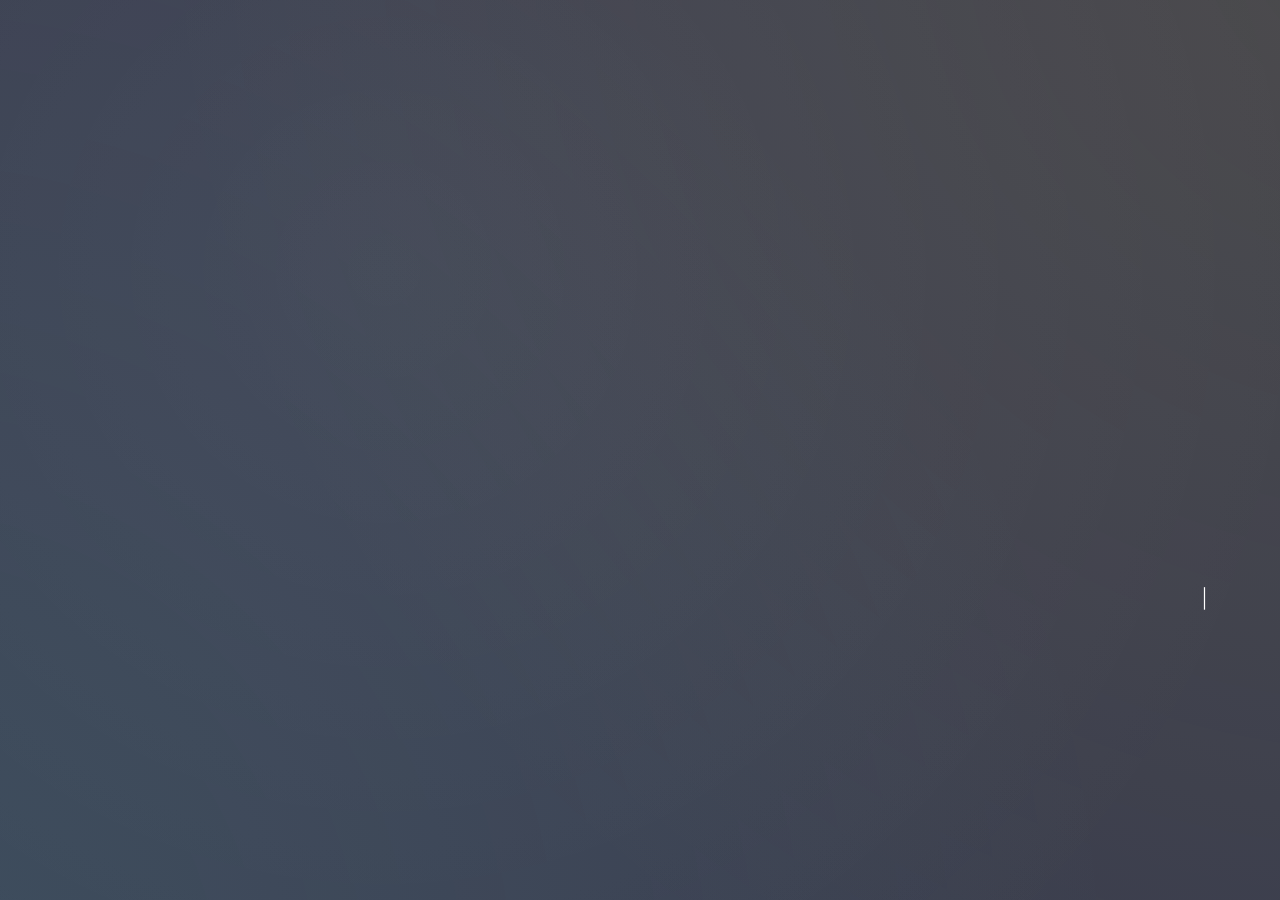
<file: index.html>
<!DOCTYPE html>
<html lang="fr">
<head>
    <meta charset="UTF-8">
    <meta name="viewport" content="width=device-width, initial-scale=1.0">
    <title>Bruno Berruyer - Candidat Stage MFM Digital</title>
    <link rel="stylesheet" href="style.css">
</head>
<body>
    <!-- Particles background -->
    <div id="particles-js"></div>
    
    <!-- Animated background gradient -->
    <div class="gradient-bg"></div>
    
    <div class="container">
        <header>
            <h1 class="name glitch" data-text="BRUNO BERRUYER">BRUNO BERRUYER</h1>
            <h2 class="title">CANDIDAT STAGE EN ALTERNANCE <span class="company">MFM DIGITAL</span></h2>
        </header>
        
        <div class="image-section">
            <div class="image-wrapper">
                <div class="image-border"></div>
                <img src="FB.png" alt="EFP - Formateur de talents" class="efp-image">
            </div>
        </div>
        
        <div class="subtitle-section">
            <p class="subtitle">DÉBUT DE DEUXIÈME ANNÉE EN UX/UI DESIGN</p>
        </div>
        
        <div class="cta-section">
            <a href="parcours.html" class="cta-button">MON PARCOURS</a>
        </div>
    </div>

    <script>
        // Typing effect for subtitle
        const subtitle = document.querySelector('.subtitle');
        const text = subtitle.textContent;
        subtitle.textContent = '';
        subtitle.style.opacity = '1';
        
        let index = 0;
        function typeWriter() {
            if (index < text.length) {
                subtitle.textContent += text.charAt(index);
                index++;
                setTimeout(typeWriter, 50);
            }
        }
        
        // Start animations after page load
        window.addEventListener('load', () => {
            setTimeout(typeWriter, 1500);
            
            // Add fade-in class to elements
            document.querySelector('.name').classList.add('fade-in');
            document.querySelector('.title').classList.add('fade-in');
            document.querySelector('.image-wrapper').classList.add('fade-in');
            document.querySelector('.cta-button').classList.add('fade-in');
        });
        
        // Mouse move effect
        document.addEventListener('mousemove', (e) => {
            const x = e.clientX / window.innerWidth;
            const y = e.clientY / window.innerHeight;
            
            document.querySelector('.gradient-bg').style.transform = 
                `translate(${x * 20}px, ${y * 20}px)`;
        });
        
        // Parallax effect on scroll
        window.addEventListener('scroll', () => {
            const scrolled = window.pageYOffset;
            const parallax = document.querySelector('.container');
            parallax.style.transform = `translateY(${scrolled * 0.5}px)`;
        });
    </script>
</body>
</html>
</file>
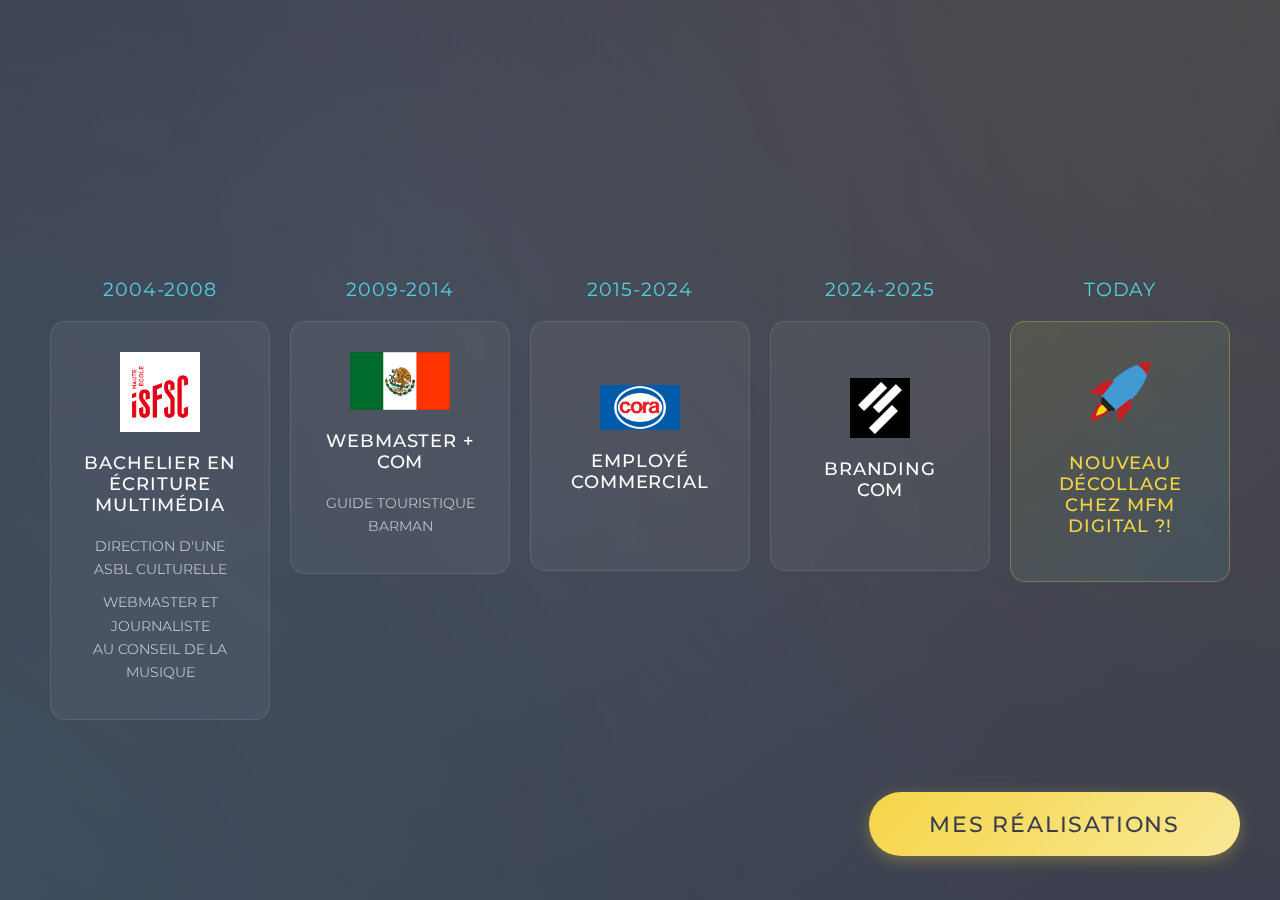
<file: parcours.html>
<!DOCTYPE html>
<html lang="fr">
<head>
    <meta charset="UTF-8">
    <meta name="viewport" content="width=device-width, initial-scale=1.0">
    <title>Mon Parcours - Bruno Berruyer</title>
    <link rel="stylesheet" href="style.css">
    <link rel="stylesheet" href="parcours.css">
</head>
<body>
    <div class="gradient-bg"></div>
    
    <div class="container parcours-container">
        <header class="parcours-header">
            <h1 class="parcours-title">MON PARCOURS</h1>
            <h2 class="parcours-subtitle">
                ENTRE POLYVALENCE ET <span class="highlight">PASSIONS INCHANGÉES</span>
            </h2>
        </header>
        
        <div class="timeline">
            
            <div class="timeline-item" data-year="2004-2008">
                <div class="timeline-content">
                    <div class="timeline-year">2004-2008</div>
                    <div class="timeline-card">
                        <img src="isfsc.png" alt="ISFSC" class="timeline-logo">
                        <h3>BACHELIER EN<br>ÉCRITURE MULTIMÉDIA</h3>
                        <p>DIRECTION D'UNE<br>ASBL CULTURELLE</p>
                        <p>WEBMASTER ET JOURNALISTE<br>AU CONSEIL DE LA MUSIQUE</p>
                    </div>
                </div>
            </div>
            
            <div class="timeline-item" data-year="2009-2014">
                <div class="timeline-content">
                    <div class="timeline-year">2009-2014</div>
                    <div class="timeline-card">
                        <img src="mex.png" alt="Mexique" class="timeline-logo flag">
                        <h3>WEBMASTER + COM</h3>
                        <p>GUIDE TOURISTIQUE<br>BARMAN</p>
                    </div>
                </div>
            </div>
            
            <div class="timeline-item" data-year="2015-2024">
                <div class="timeline-content">
                    <div class="timeline-year">2015-2024</div>
                    <div class="timeline-card">
                        <img src="cora.png" alt="Cora" class="timeline-logo">
                        <h3>EMPLOYÉ COMMERCIAL</h3>
                    </div>
                </div>
            </div>
            
            <div class="timeline-item" data-year="2024-2025">
                <div class="timeline-content">
                    <div class="timeline-year">2024-2025</div>
                    <div class="timeline-card">
                        <img src="impact.png" alt="Branding" class="timeline-logo icon">
                        <h3>BRANDING<br>COM</h3>
                    </div>
                </div>
            </div>
            
            <div class="timeline-item active" data-year="TODAY">
                <div class="timeline-content">
                    <div class="timeline-year">TODAY</div>
                    <div class="timeline-card special">
                        <img src="rocket.png" alt="Nouveau décollage" class="timeline-logo">
                        <h3 class="new-start">NOUVEAU DÉCOLLAGE chez MFM DIGITAL ?!</h3>
                    </div>
                </div>
            </div>
        </div>
        
        <div class="cta-section">
            <a href="realisations.html" class="cta-button">MES RÉALISATIONS</a>
        </div>
    </div>
    
    <!-- Popup pour l'image Mexique -->
    <div id="mexico-popup" class="popup-overlay">
        <div class="popup-content">
            <span class="close-popup">&times;</span>
            <img src="mexico-experience.png" alt="Mon expérience au Mexique" class="popup-image">
            <p class="popup-caption">Tribu Tours</p>
        </div>
    </div>
    
    <!-- Popup galerie pour Branding -->
    <div id="branding-popup" class="popup-overlay">
        <div class="popup-content gallery">
            <span class="close-popup">&times;</span>
            <h3 class="gallery-title">Impact Players</h3>
            <div class="gallery-container">
                <div class="gallery-item">
                    <img src="impact01.png" alt="Projet branding 1" class="gallery-image">
                </div>
                <div class="gallery-item">
                    <img src="impact02.png" alt="Projet branding 2" class="gallery-image">
                </div>
            </div>
            <div class="gallery-nav">
                <button class="prev-btn">‹</button>
                <button class="next-btn">›</button>
            </div>
        </div>
    </div>
    
    <script src="parcours.js"></script>
</body>
</html>
</file>
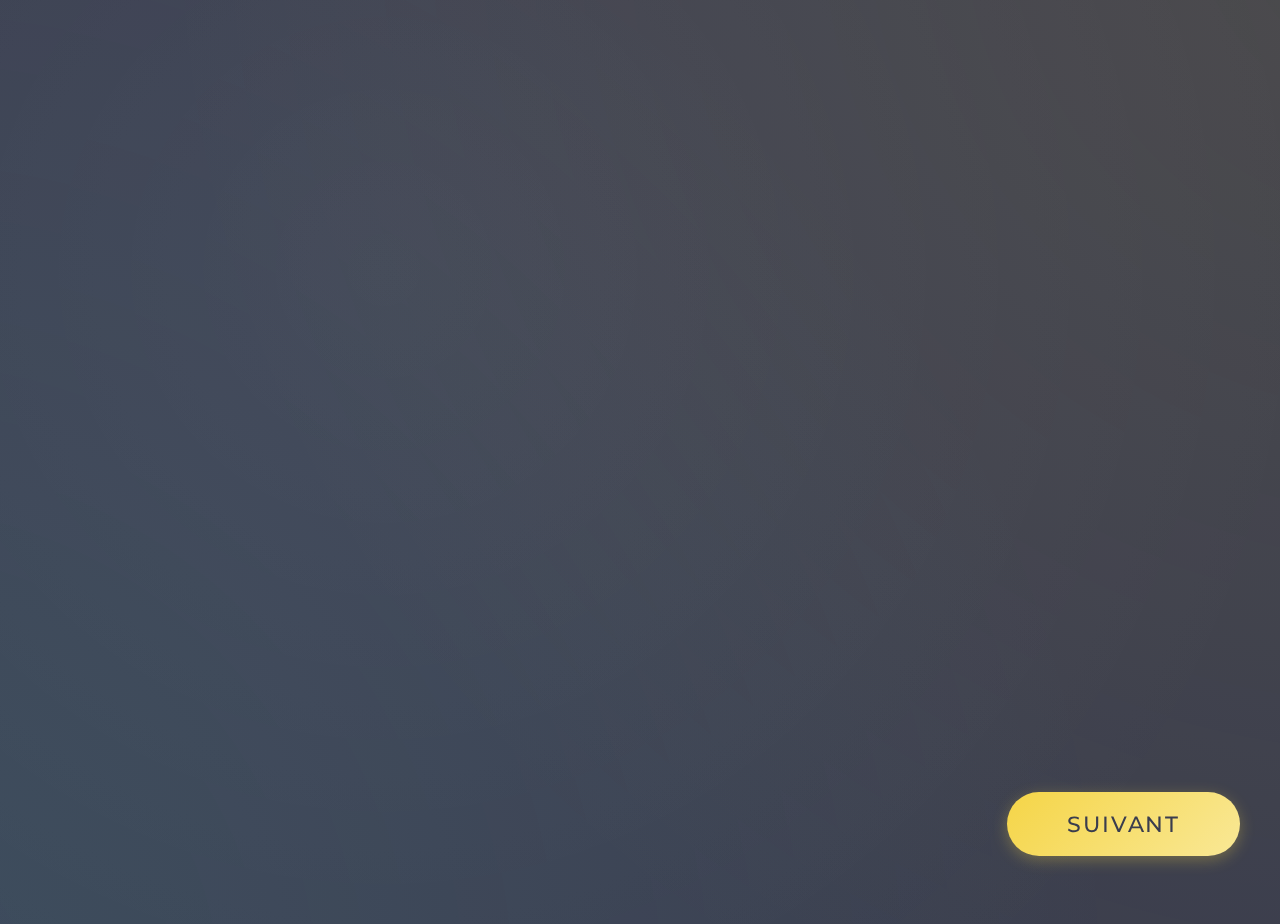
<file: realisations.html>
<!DOCTYPE html>
<html lang="fr">
<head>
    <meta charset="UTF-8">
    <meta name="viewport" content="width=device-width, initial-scale=1.0">
    <title>Mes Réalisations - Bruno Berruyer</title>
    <link rel="stylesheet" href="style.css">
    <link rel="stylesheet" href="realisations.css">
</head>
<body>
    <div class="gradient-bg"></div>
    
    <div class="container realisations-container">
        <header class="realisations-header">
            <h1 class="realisations-title">MES RÉALISATIONS</h1>
            <h2 class="realisations-subtitle">
                MES DERNIERS <span class="highlight">PROJETS SCOLAIRES</span>
            </h2>
        </header>
        
        <div class="projects-grid">
            <!-- Projet 1: Linktree Clone -->
            <div class="project-card" data-project="linktree">
                <div class="project-image-wrapper">
                    <img src="linktree.png" alt="Linktree Clone" class="project-thumbnail">
                    <div class="project-overlay">
                        <span class="view-project">Voir le projet</span>
                    </div>
                </div>
                <div class="project-info">
                    <h3 class="project-title">Linktree Clone</h3>
                    <p class="project-description">Mobile First</p>
                    <div class="project-links">
                        <a href="https://bb-linktree-clone.netlify.app/" target="_blank" class="project-link">
                            <span>🌐</span> Visiter le site
                        </a>
                        <a href="linktree.pdf" download class="download-link">
                            <span>📄</span> Télécharger PDF
                        </a>
                    </div>
                </div>
            </div>
            
            <!-- Projet 2: Portfolio -->
            <div class="project-card" data-project="portfolio">
                <div class="project-image-wrapper">
                    <img src="portfolio.png" alt="Portfolio" class="project-thumbnail">
                    <div class="project-overlay">
                        <span class="view-project">Voir le projet</span>
                    </div>
                </div>
                <div class="project-info">
                    <h3 class="project-title">Portfolio</h3>
                    <p class="project-description">100% Responsive</p>
                    <div class="project-links">
                        <a href="https://brunoberruyer.github.io/portfolio/" target="_blank" class="project-link">
                            <span>🌐</span> Visiter le site
                        </a>
                    </div>
                </div>
            </div>
            
            <!-- Projet 3: Site Vitrine Psy -->
            <div class="project-card" data-project="psychologie">
                <div class="project-image-wrapper">
                    <img src="cabinet.png" alt="Cabinet de Psychologie" class="project-thumbnail">
                    <div class="project-overlay">
                        <span class="view-project">Voir le projet</span>
                    </div>
                </div>
                <div class="project-info">
                    <h3 class="project-title">Site Vitrine</h3>
                    <p class="project-description">Cabinet de psychologie - Desktop First</p>
                    <div class="project-links">
                        <a href="https://1x64-con-examen-2025-brunoberruyer1x6.netlify.app/" target="_blank" class="project-link">
                            <span>🌐</span> Visiter le site
                        </a>
                        <a href="lighthouse.pdf" download class="download-link">
                            <span>📊</span> Résultats Lighthouse
                        </a>
                    </div>
                </div>
            </div>
        </div>
        
        <div class="cta-section bottom-right">
            <a href="suivant.html" class="cta-button">SUIVANT</a>
        </div>
    </div>
    
    <script src="realisations.js"></script>
</body>
</html>
</file>
<file: parcours.css>
/* Parcours page specific styles */
.parcours-container {
    max-width: 1400px;
    padding: 40px;
}

.parcours-header {
    text-align: center;
    margin-bottom: 60px;
    opacity: 0;
    animation: fadeInDown 1s ease forwards;
}

.parcours-title {
    font-size: 3.5rem;
    font-weight: 300;
    letter-spacing: 0.05em;
    color: #f5d547;
    margin-bottom: 20px;
}

.parcours-subtitle {
    font-size: 2rem;
    font-weight: 300;
    letter-spacing: 0.05em;
    color: #ffffff;
}

.highlight {
    color: #4dd0e1;
    font-weight: 400;
}

/* Timeline */
.timeline {
    position: relative;
    padding: 20px 0;
    margin: 60px 0;
    display: flex;
    justify-content: space-between;
    align-items: flex-start;
    overflow-x: auto;
    overflow-y: visible;
    min-height: 400px;
}

.timeline-item {
    flex: 1;
    position: relative;
    text-align: center;
    opacity: 0;
    transform: translateY(30px);
    animation: timelineItemIn 0.8s ease forwards;
}

.timeline-item:nth-child(2) { animation-delay: 0.8s; }
.timeline-item:nth-child(3) { animation-delay: 1s; }
.timeline-item:nth-child(4) { animation-delay: 1.2s; }
.timeline-item:nth-child(5) { animation-delay: 1.4s; }
.timeline-item:nth-child(6) { animation-delay: 1.6s; }

@keyframes timelineItemIn {
    to {
        opacity: 1;
        transform: translateY(0);
    }
}

/* Popup Styles */
.popup-overlay {
    display: none;
    position: fixed;
    top: 0;
    left: 0;
    width: 100%;
    height: 100%;
    background: rgba(0, 0, 0, 0.9);
    z-index: 1000;
    opacity: 0;
    transition: opacity 0.3s ease;
}

.popup-overlay.show {
    display: flex;
    align-items: center;
    justify-content: center;
    opacity: 1;
}

.popup-content {
    position: relative;
    background: rgba(58, 61, 78, 0.95);
    border-radius: 20px;
    padding: 40px;
    max-width: 90%;
    max-height: 90vh;
    overflow: auto;
    border: 2px solid rgba(245, 213, 71, 0.3);
    box-shadow: 0 20px 60px rgba(0, 0, 0, 0.5);
    transform: scale(0.8);
    transition: transform 0.3s ease;
}

.popup-overlay.show .popup-content {
    transform: scale(1);
}

.close-popup {
    position: absolute;
    top: 20px;
    right: 20px;
    font-size: 2.5rem;
    color: #f5d547;
    cursor: pointer;
    transition: all 0.3s ease;
    width: 40px;
    height: 40px;
    display: flex;
    align-items: center;
    justify-content: center;
    border-radius: 50%;
    background: rgba(255, 255, 255, 0.1);
}

.close-popup:hover {
    transform: rotate(90deg);
    background: rgba(245, 213, 71, 0.2);
}

/* Single Image Popup */
.popup-image {
    width: 100%;
    max-width: 800px;
    height: auto;
    border-radius: 10px;
    box-shadow: 0 10px 30px rgba(0, 0, 0, 0.3);
}

.popup-caption {
    text-align: center;
    color: #ffffff;
    margin-top: 20px;
    font-size: 1.2rem;
    font-weight: 300;
    letter-spacing: 0.05em;
}

/* Gallery Popup */
.gallery-title {
    text-align: center;
    color: #f5d547;
    font-size: 2rem;
    margin-bottom: 30px;
    font-weight: 300;
    letter-spacing: 0.05em;
}

.gallery-container {
    display: flex;
    gap: 20px;
    margin-bottom: 20px;
    align-items: center;
    justify-content: center;
    flex-wrap: wrap;
}

.gallery-item {
    flex: 1;
    min-width: 300px;
    max-width: 500px;
}

.gallery-image {
    width: 100%;
    height: auto;
    border-radius: 10px;
    box-shadow: 0 10px 30px rgba(0, 0, 0, 0.3);
    transition: transform 0.3s ease;
}

.gallery-image:hover {
    transform: scale(1.05);
}

.gallery-nav {
    display: flex;
    justify-content: center;
    gap: 20px;
    margin-top: 20px;
}

.prev-btn, .next-btn {
    background: linear-gradient(135deg, #f5d547 0%, #f9e896 100%);
    border: none;
    color: #3a3d4e;
    font-size: 2rem;
    width: 50px;
    height: 50px;
    border-radius: 50%;
    cursor: pointer;
    transition: all 0.3s ease;
    display: flex;
    align-items: center;
    justify-content: center;
}

.prev-btn:hover, .next-btn:hover {
    transform: scale(1.1);
    box-shadow: 0 5px 20px rgba(245, 213, 71, 0.5);
}

/* Make specific cards clickable */
.timeline-item[data-year="2009-2014"] .timeline-card,
.timeline-item[data-year="2024-2025"] .timeline-card {
    cursor: pointer;
}

.timeline-item[data-year="2009-2014"] .timeline-card:hover,
.timeline-item[data-year="2024-2025"] .timeline-card:hover {
    border-color: rgba(245, 213, 71, 0.5);
    transform: translateY(-10px) scale(1.02);
}

/* Responsive popup */
@media (max-width: 768px) {
    .popup-content {
        padding: 20px;
        margin: 20px;
    }
    
    .gallery-container {
        flex-direction: column;
    }
    
    .close-popup {
        top: 10px;
        right: 10px;
    }
}

.timeline-content {
    position: relative;
    padding-bottom: 30px;
}

.timeline-year {
    font-size: 1.2rem;
    font-weight: 400;
    color: #4dd0e1;
    margin-bottom: 20px;
    letter-spacing: 0.05em;
    transition: all 0.3s ease;
}

.timeline-card {
    background: rgba(255, 255, 255, 0.05);
    backdrop-filter: blur(10px);
    border: 1px solid rgba(255, 255, 255, 0.1);
    border-radius: 15px;
    padding: 30px 20px;
    margin: 0 10px;
    transition: all 0.3s ease;
    cursor: pointer;
    position: relative;
    overflow: hidden;
    min-height: 250px;
    display: flex;
    flex-direction: column;
    align-items: center;
    justify-content: center;
}

.timeline-card::before {
    content: '';
    position: absolute;
    top: -2px;
    left: -2px;
    right: -2px;
    bottom: -2px;
    background: linear-gradient(45deg, #4dd0e1, #f5d547);
    border-radius: 15px;
    opacity: 0;
    z-index: -1;
    transition: opacity 0.3s ease;
}

.timeline-card:hover {
    transform: translateY(-10px);
    box-shadow: 0 20px 40px rgba(77, 208, 225, 0.3);
}

.timeline-card:hover::before {
    opacity: 0.3;
}

.timeline-logo {
    width: 80px;
    height: auto;
    margin-bottom: 20px;
    transition: transform 0.3s ease;
}

.timeline-logo.flag {
    width: 100px;
}

.timeline-logo.icon {
    width: 60px;
}

.timeline-card:hover .timeline-logo {
    transform: scale(1.1) rotate(5deg);
}

.timeline-card h3 {
    font-size: 1.1rem;
    font-weight: 500;
    color: #ffffff;
    margin-bottom: 15px;
    letter-spacing: 0.05em;
    text-transform: uppercase;
}

.timeline-card p {
    font-size: 0.9rem;
    font-weight: 300;
    color: rgba(255, 255, 255, 0.8);
    line-height: 1.6;
    margin: 5px 0;
}

/* Special card for TODAY */
.timeline-card.special {
    background: linear-gradient(135deg, rgba(245, 213, 71, 0.1) 0%, rgba(77, 208, 225, 0.1) 100%);
    border-color: rgba(245, 213, 71, 0.3);
}

.new-start {
    color: #f5d547 !important;
    animation: pulse 2s ease-in-out infinite;
}

@keyframes pulse {
    0%, 100% { transform: scale(1); }
    50% { transform: scale(1.05); }
}

/* CTA Button in corner */
.cta-section {
    position: fixed;
    bottom: 40px;
    right: 40px;
    z-index: 100;
    opacity: 1 !important;
}

.cta-button {
    display: inline-block;
    padding: 18px 60px;
    font-size: 1.4rem;
    font-weight: 500;
    letter-spacing: 0.08em;
    text-decoration: none;
    color: #3a3d4e;
    background: linear-gradient(135deg, #f5d547 0%, #f9e896 100%);
    border-radius: 50px;
    transition: all 0.3s ease;
    position: relative;
    overflow: hidden;
    box-shadow: 0 4px 15px rgba(245, 213, 71, 0.3);
    opacity: 1 !important;
    animation: fadeInUp 1s ease forwards;
    animation-delay: 1.8s;
}

.cta-button:before {
    content: '';
    position: absolute;
    top: 50%;
    left: 50%;
    width: 0;
    height: 0;
    border-radius: 50%;
    background: rgba(255, 255, 255, 0.5);
    transform: translate(-50%, -50%);
    transition: width 0.6s, height 0.6s;
}

.cta-button:hover {
    transform: translateY(-2px);
    box-shadow: 0 10px 25px rgba(245, 213, 71, 0.5);
}

.cta-button:hover:before {
    width: 300px;
    height: 300px;
}

/* Animations */
@keyframes fadeInDown {
    from {
        opacity: 0;
        transform: translateY(-30px);
    }
    to {
        opacity: 1;
        transform: translateY(0);
    }
}

@keyframes fadeInUp {
    from {
        opacity: 0;
        transform: translateY(30px);
    }
    to {
        opacity: 1;
        transform: translateY(0);
    }
}

/* Responsive */
@media (max-width: 1200px) {
    .timeline {
        overflow-x: scroll;
        padding-bottom: 20px;
    }
    
    .timeline-item {
        min-width: 200px;
    }
}

@media (max-width: 768px) {
    .parcours-title {
        font-size: 2.5rem;
    }
    
    .parcours-subtitle {
        font-size: 1.5rem;
    }
    
    .timeline {
        flex-direction: column;
        align-items: center;
    }
    
    .timeline-item {
        margin: 20px 0;
        width: 100%;
        max-width: 300px;
    }
    
    .cta-section {
        bottom: 20px;
        right: 20px;
    }
}
</file>
<file: realisations.css>
/* Realisations page specific styles */
.realisations-container {
    max-width: 1400px;
    padding: 40px;
}

.realisations-header {
    text-align: center;
    margin-bottom: 60px;
    opacity: 0;
    animation: fadeInDown 1s ease forwards;
}

.realisations-title {
    font-size: 3.5rem;
    font-weight: 300;
    letter-spacing: 0.05em;
    color: #f5d547;
    margin-bottom: 20px;
}

.realisations-subtitle {
    font-size: 2rem;
    font-weight: 300;
    letter-spacing: 0.05em;
    color: #ffffff;
}

/* Projects Grid */
.projects-grid {
    display: grid;
    grid-template-columns: repeat(auto-fit, minmax(350px, 1fr));
    gap: 40px;
    margin-bottom: 80px;
}

.project-card {
    background: rgba(255, 255, 255, 0.05);
    backdrop-filter: blur(10px);
    border: 1px solid rgba(255, 255, 255, 0.1);
    border-radius: 20px;
    overflow: hidden;
    transition: all 0.3s ease;
    opacity: 0;
    transform: translateY(30px);
    animation: projectFadeIn 0.8s ease forwards;
}

.project-card:nth-child(1) { animation-delay: 0.2s; }
.project-card:nth-child(2) { animation-delay: 0.4s; }
.project-card:nth-child(3) { animation-delay: 0.6s; }

@keyframes projectFadeIn {
    to {
        opacity: 1;
        transform: translateY(0);
    }
}

.project-card:hover {
    transform: translateY(-10px);
    box-shadow: 0 20px 40px rgba(77, 208, 225, 0.3);
    border-color: rgba(245, 213, 71, 0.3);
}

/* Project Image */
.project-image-wrapper {
    position: relative;
    height: 250px;
    overflow: hidden;
    cursor: pointer;
}

.project-thumbnail {
    width: 100%;
    height: 100%;
    object-fit: cover;
    transition: transform 0.5s ease;
}

.project-overlay {
    position: absolute;
    top: 0;
    left: 0;
    width: 100%;
    height: 100%;
    background: rgba(0, 0, 0, 0.7);
    display: flex;
    align-items: center;
    justify-content: center;
    opacity: 0;
    transition: opacity 0.3s ease;
}

.project-image-wrapper:hover .project-overlay {
    opacity: 1;
}

.project-image-wrapper:hover .project-thumbnail {
    transform: scale(1.1);
}

.view-project {
    color: #f5d547;
    font-size: 1.2rem;
    font-weight: 500;
    letter-spacing: 0.05em;
    padding: 10px 20px;
    border: 2px solid #f5d547;
    border-radius: 25px;
    transition: all 0.3s ease;
}

.project-image-wrapper:hover .view-project {
    background: #f5d547;
    color: #3a3d4e;
}

/* Project Info */
.project-info {
    padding: 30px;
}

.project-title {
    font-size: 1.8rem;
    font-weight: 400;
    color: #f5d547;
    margin-bottom: 10px;
    letter-spacing: 0.05em;
}

.project-description {
    font-size: 1.1rem;
    color: rgba(255, 255, 255, 0.8);
    margin-bottom: 25px;
    font-weight: 300;
}

/* Project Links */
.project-links {
    display: flex;
    gap: 15px;
    flex-wrap: wrap;
}

.project-link, .download-link {
    display: inline-flex;
    align-items: center;
    gap: 8px;
    padding: 12px 25px;
    text-decoration: none;
    border-radius: 25px;
    font-size: 0.95rem;
    font-weight: 400;
    letter-spacing: 0.03em;
    transition: all 0.3s ease;
}

.project-link {
    background: linear-gradient(135deg, #4dd0e1 0%, #4dd0e1 100%);
    color: #ffffff;
}

.project-link:hover {
    transform: translateY(-2px);
    box-shadow: 0 5px 20px rgba(77, 208, 225, 0.5);
}

.download-link {
    background: rgba(245, 213, 71, 0.1);
    color: #f5d547;
    border: 1px solid rgba(245, 213, 71, 0.3);
}

.download-link:hover {
    background: rgba(245, 213, 71, 0.2);
    transform: translateY(-2px);
    box-shadow: 0 5px 20px rgba(245, 213, 71, 0.3);
}

.project-link span, .download-link span {
    font-size: 1.2rem;
}

/* CTA Button positioned bottom right */
.cta-section.bottom-right {
    position: fixed;
    bottom: 40px;
    right: 40px;
    z-index: 100;
}

.cta-button {
    display: inline-block;
    padding: 18px 60px;
    font-size: 1.4rem;
    font-weight: 500;
    letter-spacing: 0.08em;
    text-decoration: none;
    color: #3a3d4e;
    background: linear-gradient(135deg, #f5d547 0%, #f9e896 100%);
    border-radius: 50px;
    transition: all 0.3s ease;
    position: relative;
    overflow: hidden;
    box-shadow: 0 4px 15px rgba(245, 213, 71, 0.3);
    opacity: 1;
    animation: fadeInUp 1s ease forwards;
    animation-delay: 1s;
}

.cta-button:before {
    content: '';
    position: absolute;
    top: 50%;
    left: 50%;
    width: 0;
    height: 0;
    border-radius: 50%;
    background: rgba(255, 255, 255, 0.5);
    transform: translate(-50%, -50%);
    transition: width 0.6s, height 0.6s;
}

.cta-button:hover {
    transform: translateY(-2px);
    box-shadow: 0 10px 25px rgba(245, 213, 71, 0.5);
}

.cta-button:hover:before {
    width: 300px;
    height: 300px;
}

/* Animations */
@keyframes fadeInDown {
    from {
        opacity: 0;
        transform: translateY(-30px);
    }
    to {
        opacity: 1;
        transform: translateY(0);
    }
}

@keyframes fadeInUp {
    from {
        opacity: 0;
        transform: translateY(30px);
    }
    to {
        opacity: 1;
        transform: translateY(0);
    }
}

/* Responsive */
@media (max-width: 768px) {
    .realisations-title {
        font-size: 2.5rem;
    }
    
    .realisations-subtitle {
        font-size: 1.5rem;
    }
    
    .projects-grid {
        grid-template-columns: 1fr;
        gap: 30px;
    }
    
    .project-card {
        max-width: 400px;
        margin: 0 auto;
    }
    
    .cta-section.bottom-right {
        bottom: 20px;
        right: 20px;
    }
    
    .project-links {
        flex-direction: column;
    }
    
    .project-link, .download-link {
        width: 100%;
        justify-content: center;
    }
}
</file>
<file: style.css>
/* Import Futura PT font - You may need to add the actual font files */
@import url('https://fonts.googleapis.com/css2?family=Montserrat:wght@300;400;600;700&display=swap');

/* Reset and base styles */
* {
    margin: 0;
    padding: 0;
    box-sizing: border-box;
}

body {
    font-family: 'Futura PT', 'Montserrat', -apple-system, BlinkMacSystemFont, sans-serif;
    background-color: #3a3d4e;
    color: #ffffff;
    min-height: 100vh;
    display: flex;
    align-items: center;
    justify-content: center;
    padding: 20px 0;
    position: relative;
    overflow-x: hidden;
}

/* Animated gradient background */
.gradient-bg {
    position: fixed;
    top: -50%;
    left: -50%;
    width: 200%;
    height: 200%;
    background: radial-gradient(circle at 20% 80%, rgba(77, 208, 225, 0.1) 0%, transparent 50%),
                radial-gradient(circle at 80% 20%, rgba(245, 213, 71, 0.1) 0%, transparent 50%),
                radial-gradient(circle at 40% 40%, rgba(255, 255, 255, 0.05) 0%, transparent 50%);
    z-index: 1;
    animation: rotate 30s linear infinite;
    transition: transform 0.5s ease-out;
}

@keyframes rotate {
    0% { transform: rotate(0deg); }
    100% { transform: rotate(360deg); }
}

/* Particles container */
#particles-js {
    position: fixed;
    width: 100%;
    height: 100%;
    top: 0;
    left: 0;
    z-index: 2;
    opacity: 0.5;
}

.container {
    width: 100%;
    max-width: 1200px;
    padding: 20px 40px;
    text-align: center;
    position: relative;
    z-index: 10;
    transition: transform 0.3s ease-out;
}

/* Header styles */
header {
    margin-bottom: 30px;
}

.name {
    font-size: 3.5rem;
    font-weight: 300;
    letter-spacing: 0.05em;
    color: #f5d547;
    margin-bottom: 15px;
    position: relative;
    opacity: 0;
    animation: glowPulse 2s ease-in-out infinite alternate;
}

/* Glitch effect */
.glitch {
    position: relative;
}

.glitch::before,
.glitch::after {
    content: attr(data-text);
    position: absolute;
    top: 0;
    left: 0;
    width: 100%;
    height: 100%;
    opacity: 0.8;
}

.glitch::before {
    animation: glitch-1 0.5s infinite;
    color: #4dd0e1;
    z-index: -1;
}

.glitch::after {
    animation: glitch-2 0.5s infinite;
    color: #f5d547;
    z-index: -2;
}

@keyframes glitch-1 {
    0%, 100% { clip-path: inset(0 0 0 0); transform: translate(0); }
    20% { clip-path: inset(20% 0 30% 0); transform: translate(-2px, 2px); }
    40% { clip-path: inset(50% 0 20% 0); transform: translate(2px, -2px); }
    60% { clip-path: inset(10% 0 60% 0); transform: translate(-2px, 0); }
    80% { clip-path: inset(80% 0 5% 0); transform: translate(2px, 2px); }
}

@keyframes glitch-2 {
    0%, 100% { clip-path: inset(0 0 0 0); transform: translate(0); }
    20% { clip-path: inset(60% 0 10% 0); transform: translate(2px, -2px); }
    40% { clip-path: inset(20% 0 40% 0); transform: translate(-2px, 2px); }
    60% { clip-path: inset(5% 0 80% 0); transform: translate(2px, 0); }
    80% { clip-path: inset(30% 0 50% 0); transform: translate(-2px, -2px); }
}

@keyframes glowPulse {
    0% { text-shadow: 0 0 10px rgba(245, 213, 71, 0.5); }
    100% { text-shadow: 0 0 20px rgba(245, 213, 71, 0.8), 0 0 30px rgba(245, 213, 71, 0.5); }
}

.title {
    font-size: 1.8rem;
    font-weight: 400;
    letter-spacing: 0.03em;
    color: #ffffff;
    opacity: 0;
}

.company {
    color: #4dd0e1;
    font-weight: 600;
}

/* Image section */
.image-section {
    margin: 30px 0;
    display: flex;
    justify-content: center;
}

.image-wrapper {
    position: relative;
    opacity: 0;
}

.image-border {
    position: absolute;
    top: -2px;
    left: -2px;
    right: -2px;
    bottom: -2px;
    background: linear-gradient(45deg, #4dd0e1, #f5d547, #4dd0e1);
    background-size: 300% 300%;
    border-radius: 10px;
    z-index: -1;
    animation: gradientShift 3s ease infinite;
}

@keyframes gradientShift {
    0% { background-position: 0% 50%; }
    50% { background-position: 100% 50%; }
    100% { background-position: 0% 50%; }
}

.efp-image {
    width: 700px;
    max-width: 90%;
    height: auto;
    border-radius: 8px;
    box-shadow: 0 20px 40px rgba(0, 0, 0, 0.3);
    position: relative;
    z-index: 2;
    transition: transform 0.3s ease;
}

.image-wrapper:hover .efp-image {
    transform: scale(1.02);
}

/* Subtitle section */
.subtitle-section {
    margin: 30px 0 40px 0;
}

.subtitle {
    font-size: 1.5rem;
    font-weight: 300;
    letter-spacing: 0.08em;
    color: #ffffff;
    opacity: 0;
    min-height: 1.8em;
    position: relative;
}

.subtitle::after {
    content: '|';
    position: absolute;
    right: -10px;
    animation: blink 1s infinite;
}

@keyframes blink {
    0%, 50% { opacity: 1; }
    51%, 100% { opacity: 0; }
}

/* CTA Button */
.cta-section {
    margin-top: 40px;
}

.cta-button {
    display: inline-block;
    padding: 18px 60px;
    font-size: 1.4rem;
    font-weight: 500;
    letter-spacing: 0.08em;
    text-decoration: none;
    color: #3a3d4e;
    background: linear-gradient(135deg, #f5d547 0%, #f9e896 100%);
    border-radius: 50px;
    transition: all 0.3s ease;
    position: relative;
    overflow: hidden;
    opacity: 0;
    box-shadow: 0 4px 15px rgba(245, 213, 71, 0.3);
}

.cta-button:before {
    content: '';
    position: absolute;
    top: 50%;
    left: 50%;
    width: 0;
    height: 0;
    border-radius: 50%;
    background: rgba(255, 255, 255, 0.5);
    transform: translate(-50%, -50%);
    transition: width 0.6s, height 0.6s;
}

.cta-button:hover {
    transform: translateY(-2px);
    box-shadow: 0 10px 25px rgba(245, 213, 71, 0.5);
}

.cta-button:hover:before {
    width: 300px;
    height: 300px;
}

/* Fade in animation */
.fade-in {
    animation: fadeInUp 1s ease forwards;
}

@keyframes fadeInUp {
    from {
        opacity: 0;
        transform: translateY(30px);
    }
    to {
        opacity: 1;
        transform: translateY(0);
    }
}

.name.fade-in { animation-delay: 0.2s; }
.title.fade-in { animation-delay: 0.4s; }
.image-wrapper.fade-in { animation-delay: 0.6s; }
.cta-button.fade-in { animation-delay: 0.8s; }

/* Responsive design */
@media (max-width: 768px) {
    .name {
        font-size: 2.5rem;
    }
    
    .title {
        font-size: 1.3rem;
    }
    
    .subtitle {
        font-size: 1.2rem;
    }
    
    .cta-button {
        font-size: 1.2rem;
        padding: 15px 45px;
    }
    
    .efp-image {
        width: 100%;
    }
}

@media (max-width: 480px) {
    .name {
        font-size: 2rem;
    }
    
    .title {
        font-size: 1.1rem;
    }
    
    .subtitle {
        font-size: 1rem;
    }
    
    .container {
        padding: 15px 20px;
    }
    
    header {
        margin-bottom: 20px;
    }
    
    .image-section {
        margin: 20px 0;
    }
    
    .subtitle-section {
        margin: 20px 0 30px 0;
    }
    
    .cta-section {
        margin-top: 30px;
    }
}
</file>
